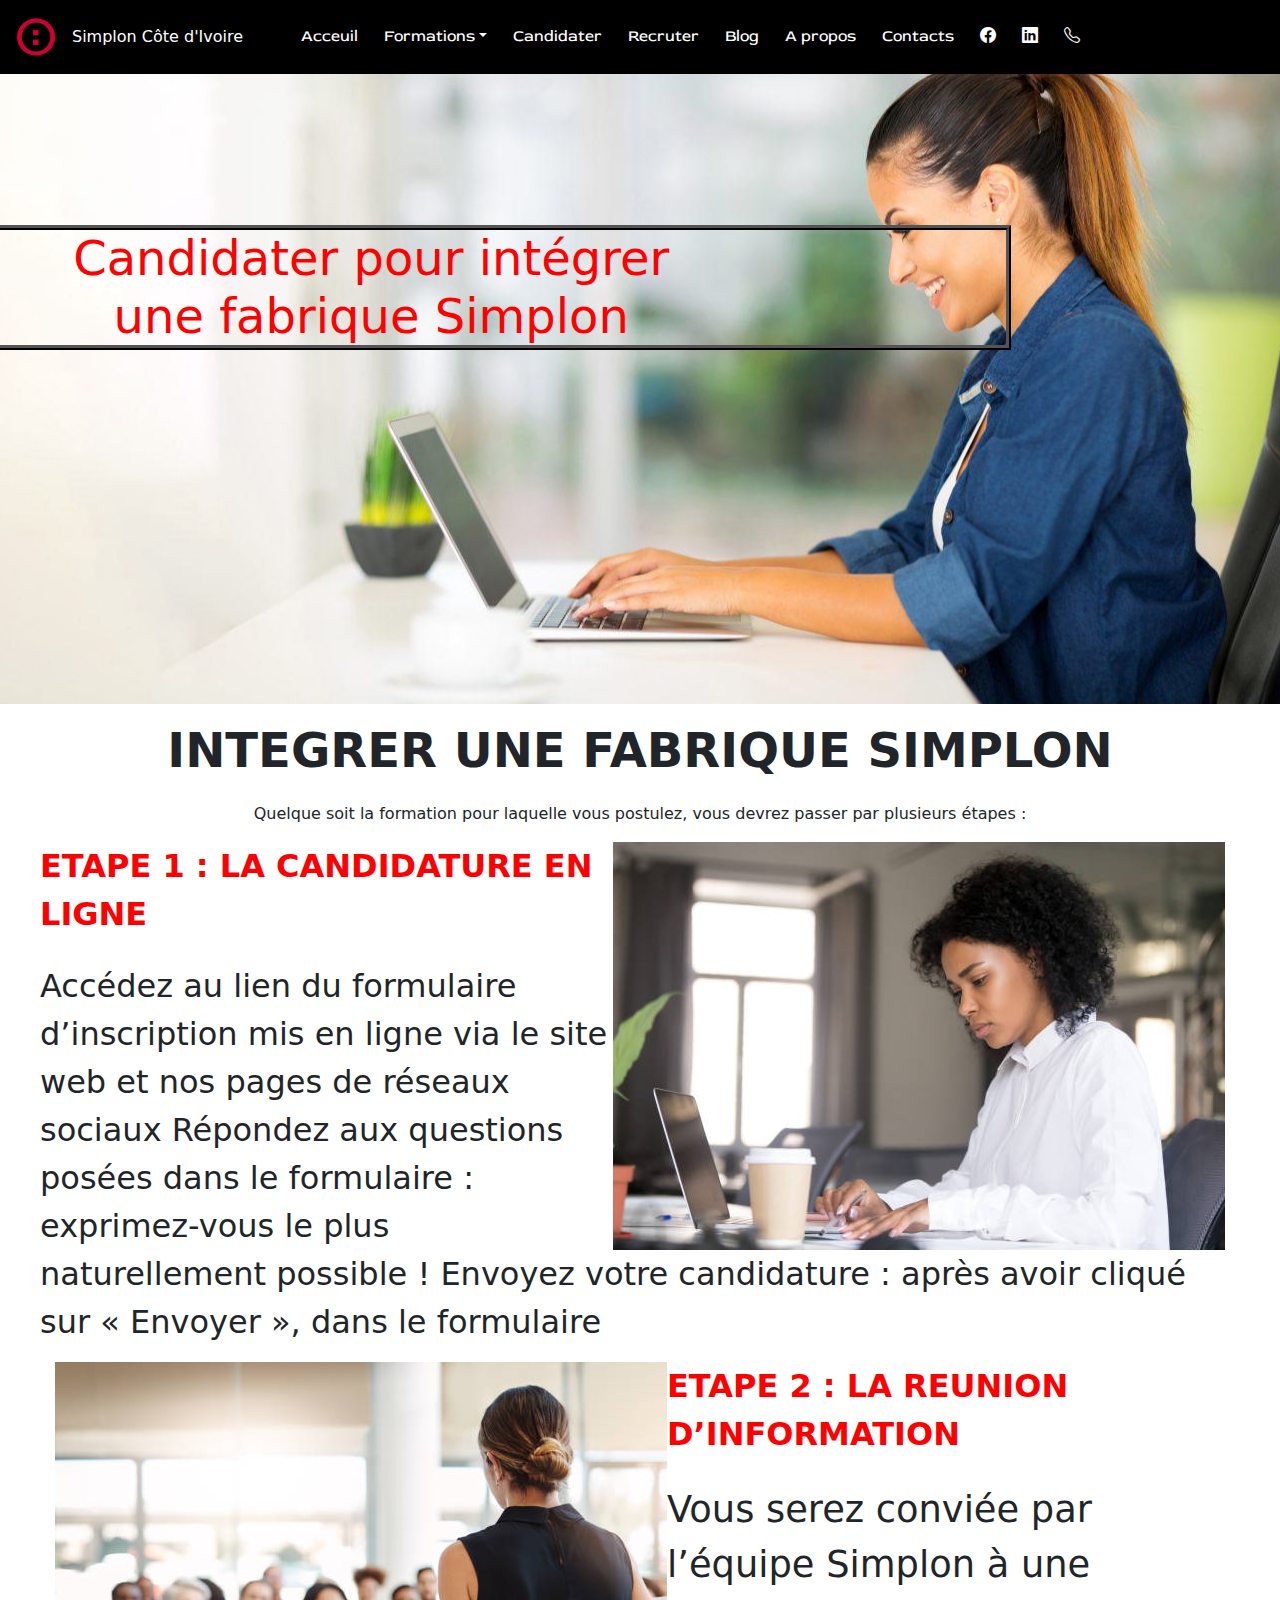
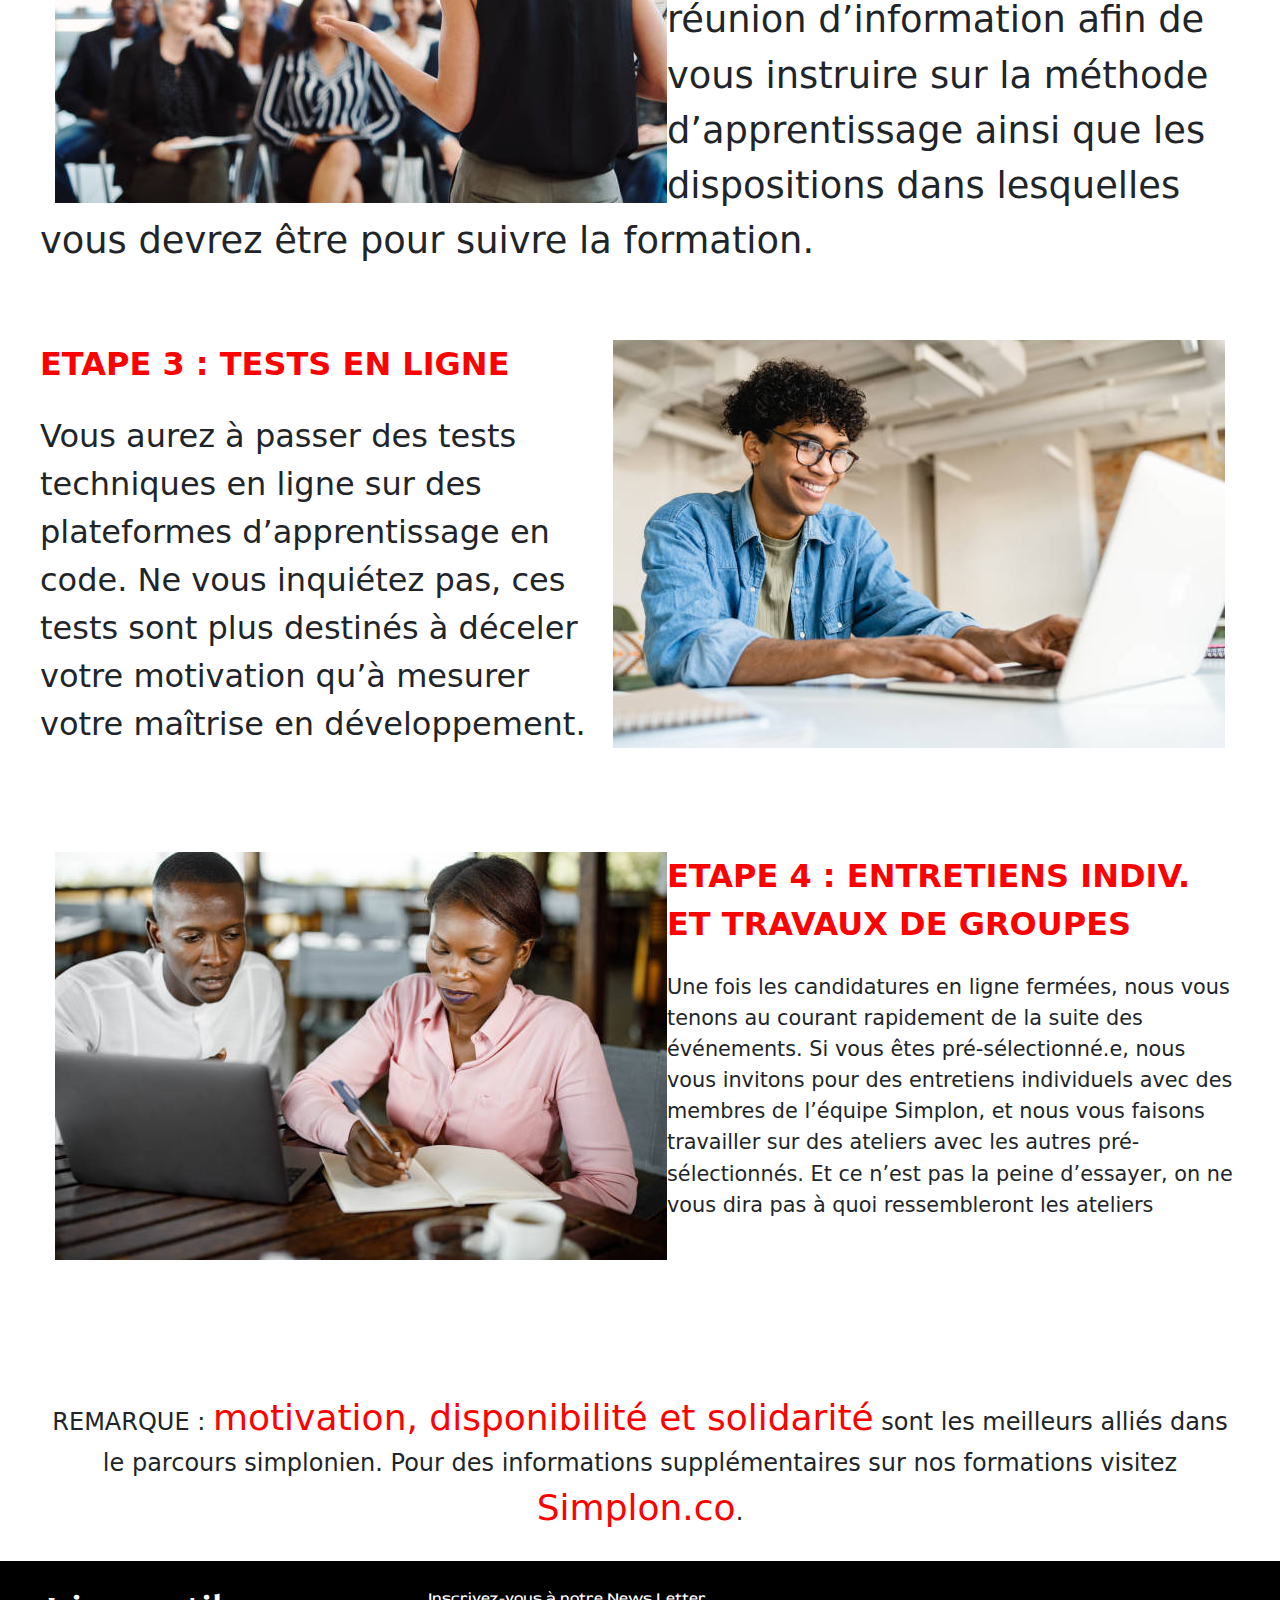
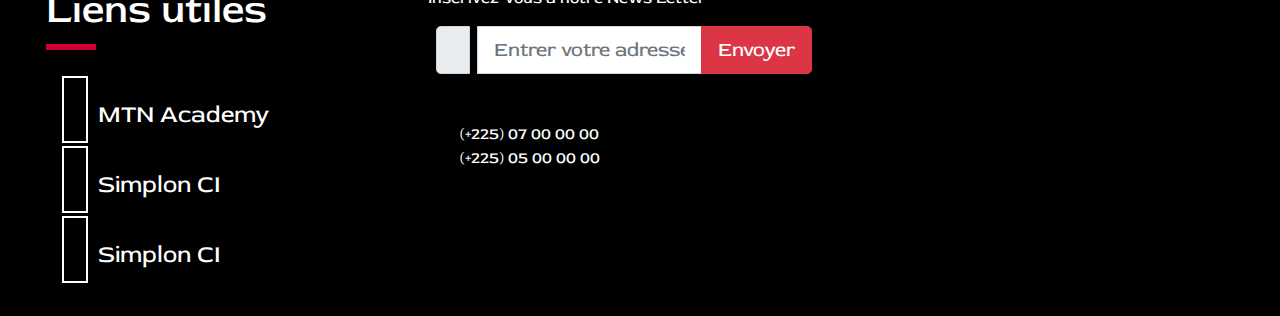
<file: front_end/candidater.html>
<!DOCTYPE html>
<html lang="en">
<head>
    <meta charset="UTF-8">
    <meta http-equiv="X-UA-Compatible" content="IE=edge">
    <meta name="viewport" content="width=device-width, initial-scale=1.0">
    <link rel="stylesheet" href="css/style.css">
    <link rel="stylesheet" href="css/bootstrap.min.css">
    <link rel="stylesheet" href="https://cdn.jsdelivr.net/npm/bootstrap-icons@1.8.1/font/bootstrap-icons.css">
    
    <link rel="stylesheet" href="https://cdnjs.cloudflare.com/ajax/libs/font-awesome/6.1.1/css/all.min.css" integrity="sha512-KfkfwYDsLkIlwQp6LFnl8zNdLGxu9YAA1QvwINks4PhcElQSvqcyVLLD9aMhXd13uQjoXtEKNosOWaZqXgel0g==" crossorigin="anonymous" referrerpolicy="no-referrer" />

    <link href="https://fonts.googleapis.com/css2?family=Red+Rose&family=Roboto&display=swap" rel="stylesheet">
    <title>Simplon website</title>
</head>
<body>
    <header class="navbar navbar-expand-md navbar-light px-3">
        <a href="#" class="navbar-brand">
            <img src="./img/simplon_logo-ci.png" width="40px" height="40px" alt="logo simplon">
        </a>
        <span class="navbar-text-light simplon">Simplon Côte d'Ivoire</span>
        <button type="button" class="navbar-toggler" data-bs-toggle="collapse" data-bs-target="#navbar-content">
            <span class="navbar-toggler-icon bg-light"></span>
        </button>

        <nav class="navbar navbar-expand-sm navbar-dark" id="navbar-content">
        <!-- <nav class="collapse navbar-collapse" id="navbar-content"> -->
            <ul id="monul" class="navbar-nav ms auto">
                <li class="nav-item"><a class="nav-link" href="#">Acceuil</a></li>
                <li class="nav-item dropdown">
                    <a class="nav-link dropdown-toggle" href="#" role="button" data-bs-toggle="dropdown">Formations</a>
                    <ul class="dropdown-menu">
                        <li><a class="dropdown-item text-dark" href="#">Dév. web & mobile</a></li>
                        <li><a class="dropdown-item text-dark" href="#">Référent digiatal</a></li>
                        <li><a class="dropdown-item text-dark" href="#">Dév. Data & IA</a></li>
                    </ul>
                </li>
                <!-- <li class="nav-item"><a class="nav-link" href="#">Formations</a></li> -->
                <li class="nav-item"><a class="nav-link" href="#">Candidater</a></li>
                <li class="nav-item"><a class="nav-link" href="#">Recruter</a></li>
                <li class="nav-item"><a class="nav-link" href="#">Blog</a></li>
                <li class="nav-item"><a class="nav-link" href="#">A propos</a></li>
                <li class="nav-item"><a class="nav-link" href="#">Contacts</a></li>
                <li class="nav-item"><a class="nav-link bi bi-facebook" href="facebook.com"></a></li>
                <li class="nav-item"><a class="nav-link bi bi-linkedin" href="linkedin.com"></a></li>
                <li class="nav-item"><a class="nav-link bi bi-telephone" href="https://wa.me/+2250749792018"></a></li>
                
                <!-- <i class="bi bi-telephone"></i> -->
                <!-- <i class="fa-solid fa-circle-phone"></i> -->
            </ul>
<!-- <ul class="navbar-nav ms">
    <li class="nav-item"><a class="nav-link bi bi-facebook" href="facebook.com"></a></li>
    <li class="nav-item"><a class="nav-link bi bi-linkedin" href="linkedin.com"></a></li>
    <li class="nav-item"><a class="nav-link bi bi-telephone" href="https://wa.me/+2250749792018"></a></li>
</ul> -->


            <!-- <img src="/img/facebook rose.png" width="5%" alt=""> -->
        </nav>
    </header>
    <div class="bloc">
        <img src="./img/apprendre-informatique-2.jpg" alt="img1">
    </div>
    <h1 class="heading">Candidater pour intégrer <br> une fabrique Simplon</h1>        
        <div class="Les_titres">
        <p><strong>INTEGRER UNE FABRIQUE SIMPLON</strong></p>
        
    </div>
    <div class="sous_titre">
        <p>
            Quelque soit la formation pour laquelle vous postulez, vous devrez passer par plusieurs étapes :
        </p>
    </div>
    <div class="conteneur">
        <img class="alignLeft" src="./img/inscript en ligne.jpg" alt="img">
        <p class="alignLeft">
        <div class="etap1">
            <strong>ETAPE 1 : LA CANDIDATURE EN LIGNE </strong>
        </div>
        <br/>
        <p class="align">
            Accédez au lien du formulaire d’inscription mis en ligne via le site web et nos pages de réseaux sociaux Répondez aux questions posées dans le formulaire : exprimez-vous le plus naturellement possible ! Envoyez votre candidature : après avoir cliqué sur « Envoyer », dans le formulaire
        </p>
        </p>
    </div>

    <div class="conteneur">
        <img class="alignRight" src="./img/conference 2.jpg" alt="img">
        <p class="alignRight">
        <div class="etap1">
            <strong>ETAPE 2 : LA REUNION D’INFORMATION</strong>
        </div>
        <br/>
        <p class="align2">
            Vous serez conviée par l’équipe Simplon à une réunion d’information afin de vous instruire sur la méthode d’apprentissage ainsi que les dispositions dans lesquelles vous devrez être pour suivre la formation.
        <br/><br/>
        </p>
        </p>
    </div>

    <div class="conteneur">
        <img class="alignLeft" src="./img/istockphoto-1310896133-612x612.jpg" alt="img">
        <p class="alignLeft">
        <div class="etap1">
            <strong>ETAPE 3 : TESTS EN LIGNE </strong>
        </div>
        <br/>
        <p class="align">
            Vous aurez à passer des tests techniques en ligne sur des plateformes d’apprentissage en code. Ne vous inquiétez pas, ces tests sont plus destinés à déceler votre motivation qu’à mesurer votre maîtrise en développement.
        </p>
        </p>
    </div>
    <br/><br/><br/>
    <div class="conteneur">
        <img class="alignRight" src="./img/test groupe.jpg" alt="img">
        <p class="alignRight">
        <div class="etap1">
            <strong>ETAPE 4 : ENTRETIENS INDIV. ET TRAVAUX DE GROUPES</strong>
        </div>
        <br/>
        <p class="align3">
            Une fois les candidatures en ligne fermées, nous vous tenons au courant rapidement de la suite des événements. Si vous êtes pré-sélectionné.e, nous vous invitons pour des entretiens individuels avec des membres de l’équipe Simplon, et nous vous faisons travailler sur des ateliers avec les autres pré-sélectionnés. Et ce n’est pas la peine d’essayer, on ne vous dira pas à quoi ressembleront les ateliers
            </p>
        </p>
        <br/><br/><br/><br/><br/><br/>
        <div class="sous_titre1">
            <p>REMARQUE : <span>motivation, disponibilité et solidarité</span> sont les meilleurs alliés dans le parcours simplonien. Pour des informations supplémentaires sur nos formations visitez <span>Simplon.co</span>.
            </p>
        </div>
        
    </div>
    <footer>
        <div class="row d-flex">
            <div class=" leftCol col-6">
                <h4>Liens utiles</h4>
                <!-- <a href="https://www.simplon.co" class="logo_simplon">
                    <img src="/img/simplon_logo-ci.png" width="20px" height="20px" alt="logo simplon"> <span>simplon.co </span>
                </a> -->
                <ul class="lien_utiles">
                    <li>
                        <a href="https://web.facebook.com/ReferentCoteDivoire/?_rdc=1&_rdr"> 
                            <i class="fa-brands fa-facebook-f"></i>
                            <span>MTN Academy</span></a>
                    </li>
                    <li>
                        <a href="https://web.facebook.com/SimplonCI/"> 
                            <i class="fa-brands fa-facebook-f "></i>
                            <span>Simplon CI</span></a>
                    </li>
                    <li>
                        <a href="https://www.linkedin.com/company/simplon-c%C3%B4te-d-ivoire/?originalSubdomain=ci"> 
                            <i class="fa-brands fa-linkedin-in"></i>
                            <span>Simplon CI</span></a>
                    </li>
                </ul>
            </div>
            <div class="rightCol col-6">
                <p>Inscrivez-vous à notre News Letter </p>
                <!-- <div class="input-group flex-nowrap">
                    <span class="input-group-text" id="addon-wrapping">
                        <i class="fa-solid fa-envelope"></i>
                    </span>
                    <input type="text" class="form-control" placeholder="Entrer votre adresse mail ici" aria-label="Username" aria-describedby="addon-wrapping">
                </div> -->
                <div class="input-group input-group-lg">
                    <span class="input-group-text mx-2" id="inputGroup-sizing-lg">
                        <i class="fa-solid fa-envelope"></i>
                    </span>
                    <input type="mail" class="form-control" placeholder="Entrer votre adresse mail ici" aria-label="Sizing example input" aria-describedby="inputGroup-sizing-lg">
                    <button type="button" class="btn btn-danger">Envoyer</button>
                </div>
                <div class="contacts d-flex mt-5">   
                    <div class="icone col-1 mt-3">
                        <span><i class="fa-solid fa-phone"></i></span>
                    </div>
                    <div class="numero col-5">
                        <a href="+22507000000">(+225) 07 00 00 00</a> <br>
                        <a href="+22505000000">(+225) 05 00 00 00</a>
                    </div>
                </div>
                <!-- <address>
                    <a href="mailto:you@somedomain.com">you@somedomain.com</a><br>
                    <a href="tel:+1234567890">(123) 456-7890</a>
                </address> -->
            </div>
        </div>
    </footer>
    <script src="js/bootstrap.bundle.min.js"></script>
    <script src="js/jsfile.js"> </script>


</body>
</html>
</file>
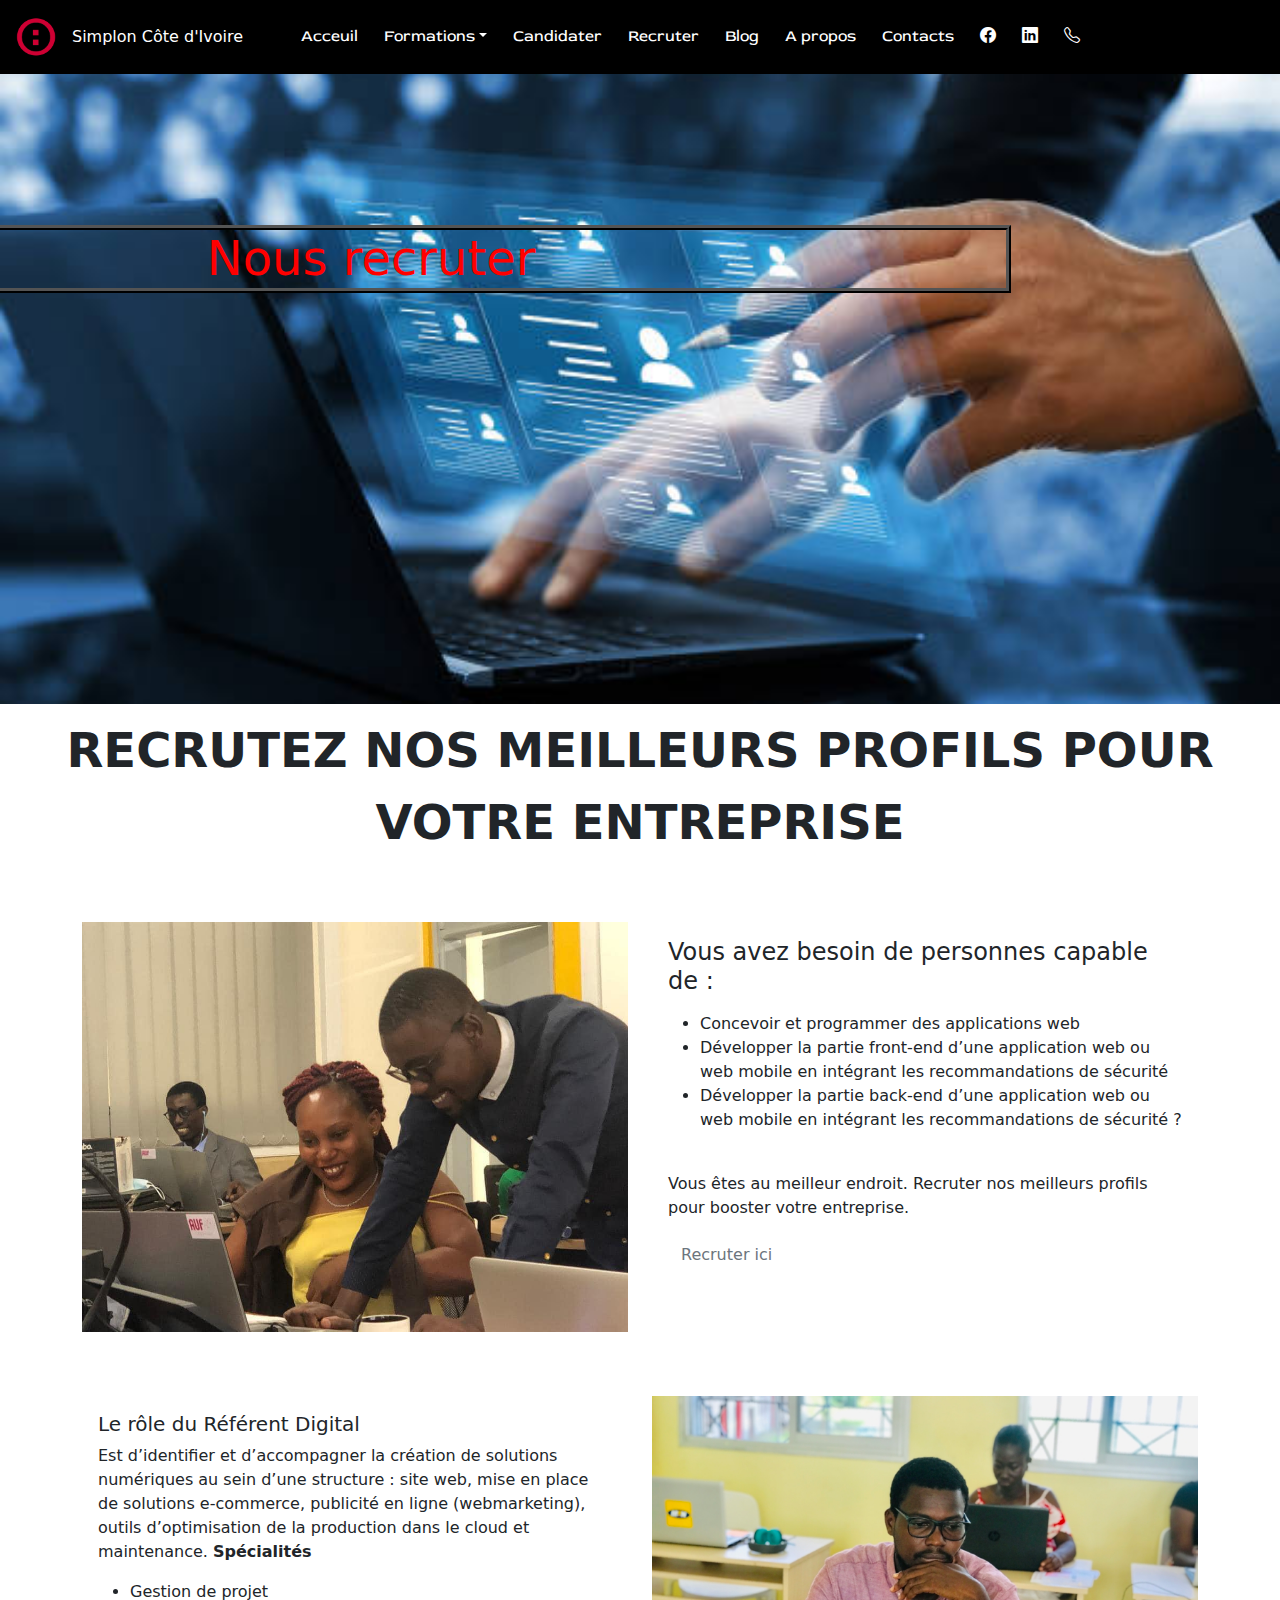
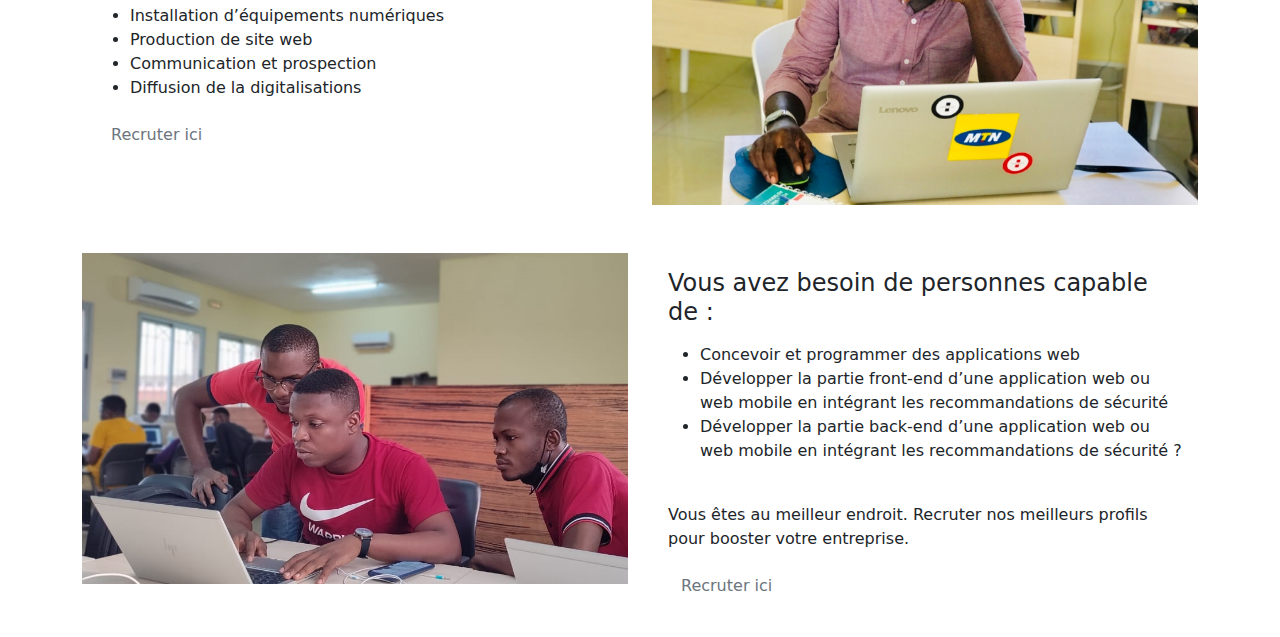
<file: front_end/recruter.html>
<!DOCTYPE html>
<html lang="en">
<head>
    <meta charset="UTF-8">
    <meta http-equiv="X-UA-Compatible" content="IE=edge">
    <meta name="viewport" content="width=device-width, initial-scale=1.0">
    <link rel="stylesheet" href="css/style.css">
    <link rel="stylesheet" href="css/bootstrap.min.css">
    <link rel="stylesheet" href="https://cdn.jsdelivr.net/npm/bootstrap-icons@1.8.1/font/bootstrap-icons.css">
    
    <link rel="stylesheet" href="https://cdnjs.cloudflare.com/ajax/libs/font-awesome/6.1.1/css/all.min.css" integrity="sha512-KfkfwYDsLkIlwQp6LFnl8zNdLGxu9YAA1QvwINks4PhcElQSvqcyVLLD9aMhXd13uQjoXtEKNosOWaZqXgel0g==" crossorigin="anonymous" referrerpolicy="no-referrer" />

    <link href="https://fonts.googleapis.com/css2?family=Red+Rose&family=Roboto&display=swap" rel="stylesheet">
    <title>Simplon website</title>
</head>
<body>
    <header class="navbar navbar-expand-md navbar-light px-3">
        <a href="#" class="navbar-brand">
            <img src="./img/simplon_logo-ci.png" width="40px" height="40px" alt="logo simplon">
        </a>
        <span class="navbar-text-light simplon">Simplon Côte d'Ivoire</span>
        <button type="button" class="navbar-toggler" data-bs-toggle="collapse" data-bs-target="#navbar-content">
            <span class="navbar-toggler-icon bg-light"></span>
        </button>

        <nav class="navbar navbar-expand-sm navbar-dark" id="navbar-content">
        <!-- <nav class="collapse navbar-collapse" id="navbar-content"> -->
            <ul id="monul" class="navbar-nav ms auto">
                <li class="nav-item"><a class="nav-link" href="#">Acceuil</a></li>
                <li class="nav-item dropdown">
                    <a class="nav-link dropdown-toggle" href="#" role="button" data-bs-toggle="dropdown">Formations</a>
                    <ul class="dropdown-menu">
                        <li><a class="dropdown-item text-dark" href="#">Dév. web & mobile</a></li>
                        <li><a class="dropdown-item text-dark" href="#">Référent digiatal</a></li>
                        <li><a class="dropdown-item text-dark" href="#">Dév. Data & IA</a></li>
                    </ul>
                </li>
                <!-- <li class="nav-item"><a class="nav-link" href="#">Formations</a></li> -->
                <li class="nav-item"><a class="nav-link" href="#">Candidater</a></li>
                <li class="nav-item"><a class="nav-link" href="#">Recruter</a></li>
                <li class="nav-item"><a class="nav-link" href="#">Blog</a></li>
                <li class="nav-item"><a class="nav-link" href="#">A propos</a></li>
                <li class="nav-item"><a class="nav-link" href="#">Contacts</a></li>
                <li class="nav-item"><a class="nav-link bi bi-facebook" href="facebook.com"></a></li>
                <li class="nav-item"><a class="nav-link bi bi-linkedin" href="linkedin.com"></a></li>
                <li class="nav-item"><a class="nav-link bi bi-telephone" href="https://wa.me/+2250749792018"></a></li>
                
                <!-- <i class="bi bi-telephone"></i> -->
                <!-- <i class="fa-solid fa-circle-phone"></i> -->
            </ul>
<!-- <ul class="navbar-nav ms">
    <li class="nav-item"><a class="nav-link bi bi-facebook" href="facebook.com"></a></li>
    <li class="nav-item"><a class="nav-link bi bi-linkedin" href="linkedin.com"></a></li>
    <li class="nav-item"><a class="nav-link bi bi-telephone" href="https://wa.me/+2250749792018"></a></li>
</ul> -->


            <!-- <img src="/img/facebook rose.png" width="5%" alt=""> -->
        </nav>
    </header>
    <div class="bloc">
        <img src="./img/candidater en ligne 1.jpg" alt="img1">
    </div>
    <h1 class="heading">Nous recruter</h1>        
        <div class="Les_titres">
        <p><strong>RECRUTEZ NOS MEILLEURS PROFILS POUR VOTRE ENTREPRISE</strong></p>
        
    </div>

    <section class="available merriweather py-5">
        <div class="container">
            <div class="row">
                <div class="card mb-3 border-0 rounded-0">
                    <div class="row">
                    <div class="col-md-6">
                        <img src="./img/dev web.jpg" class="img-fluid" alt="img">
                    </div>
                    <div class="col-md-6">
                        <div class="card-body">
                            <h4 class="card-title">Vous avez besoin de personnes capable de : <br/></h4>
                            <p class="card-text">
                            <ul>
                                <li>Concevoir et programmer des applications web</li>
                                <li>Développer la partie front-end d’une application web ou web mobile en intégrant les recommandations de sécurité</li>
                                <li>Développer la partie back-end d’une application web ou web mobile en intégrant les recommandations de sécurité ?</li>
                            </ul>
                            <br/>
                            Vous êtes au meilleur endroit. Recruter nos meilleurs profils pour booster votre entreprise.
                                
                            </p>
                            <p class="card-text"><a href="#" class="text-muted btn">Recruter ici</a></p>
                        </div>
                    </div>
                    </div>
                </div>
                <div class="card my-5 border-0 rounded-0">
                    <div class="row">
                    <div class="col-md-6">
                        <div class="card-body">
                            <h5 class="card-title">Le rôle du Référent Digital</h5>
                            <p class="card-text"> Est d’identifier et d’accompagner la création de solutions numériques au sein d’une structure : site web, mise en place de solutions e-commerce, publicité en ligne (webmarketing), outils d’optimisation de la production dans le cloud et maintenance.
                                <strong>Spécialités</strong> 
                                <ul>
                                    <li>Gestion de projet</li>
                                    <li>Installation d’équipements numériques</li>
                                    <li>Production de site web</li>
                                    <li>Communication et prospection</li>
                                    <li>Diffusion de la digitalisations</li>
                                </ul></p>
                            <p class="card-text"><a href="#" class="text-muted btn">Recruter ici</a></p>
                        </div>
                    </div>
                    <div class="col-md-6">
                        <img src="./img/ref dig.jpeg" class="img-fluid" alt="img">
                    </div>
                    
                    </div>
                    
                </div>
                    <div class="card mb-3 border-0 rounded-0">
                        <div class="row">
                        <div class="col-md-6">
                            <img src="./img/data ia2.jpeg" class="img-fluid" alt="img">
                        </div>
                        <div class="col-md-6">
                            <div class="card-body">
                                <h4 class="card-title">Vous avez besoin de personnes capable de : <br/></h4>
                            <p class="card-text">
                            <ul>
                                <li>Concevoir et programmer des applications web</li>
                                <li>Développer la partie front-end d’une application web ou web mobile en intégrant les recommandations de sécurité</li>
                                <li>Développer la partie back-end d’une application web ou web mobile en intégrant les recommandations de sécurité ?</li>
                            </ul>
                            <br/>
                            Vous êtes au meilleur endroit. Recruter nos meilleurs profils pour booster votre entreprise.
                                
                            </p>
                            <p class="card-text"><a href="#" class="text-muted btn">Recruter ici</a></p>
                            </div>
                        </div>
                        </div>
                    </div>
                </div>
            </div>
    </section>


    <script src="js/bootstrap.bundle.min.js"></script>
    <script src="js/jsfile.js"> </script>
</body>
</html>
</file>
<file: front_end/css/style.css>
*{
    /* margin:0 40px; */
    /* font-family: 'Courier New', Courier, monospace; */
}

header{
    color:white !important;
    background-color:#000000;
}
header a {
    color:white !important;
font-family: 'Red Rose', Times New Roman, monospace;
/* font-family: 'Courier New', Courier, monospace; */
}

header li::after{
    content: "";
    display: block;
    /*position:absolute;
    */width: 0%;
    height: 2px;
    background: #ce0033;
    margin-left:10px;
    transition: width 0.3s ease-in-out;
    -webkit-transition: width 0.3s ease-in-out;
    -moz-transition: width 0.3s ease-in-out;
    -ms-transition: width 0.3s ease-in-out;
    -o-transition: width 0.3s ease-in-out;
}
header a:hover{
    color:#ce0033 !important;

}

header li:hover::after {
    width : 75%;
}

#monul a{
    margin-right: 10px;
    /* border:solid 10px !important;
    border-color: red !important; */
}
.simplon{
    margin-right :50px !important;
}


/* VIDEO ARRIERE PLAN */
.bloc {
    position : relative;
    height: 70vh;
    width: 100%;
    overflow: hidden;
}
.bloc video {
    position: absolute;
    min-width: 100%;
    min-height: 100%;
    top:50%;
    left:50%;
    z-index: -100;
    transform:translate(-50%, -50%);
}
.bloc img {
    position: absolute;
    min-width: 100%;
    min-height: 100%;
    top:50%;
    left:50%;
    /* z-index: -100; */
    transform:translate(-50%, -50%);
}
.heading{
    color:red;
    position: absolute;
    top: 25%;
    right: 21%;
    width: 100%;
    text-align: center;
    font-size: 3rem;
    border-style: ridge;
    border-width:5px;
    border-color: black;
}

.bloc::before{
    position: absolute;
    content:"";
    height:100%;
    width:100%;
    background-color: #00000066;
}
.bloc p {
    color:#ce0033;
    font-size:50px;
    text-align: center;
    margin-top: 120px;
    font-family: 'Red Rose';
    /* font-weight: 400; */
}
.bloc h1 {
    color:#fff;
    font-size:3em;
    text-align: center;
    margin-top: 120px;
    font-family: 'Red Rose';
    font-weight: 400;
}
.bloc .ligne{
    position: absolute;
    width: 7px;
    height: 129px;
    left: 299px;
    top: -2px;
    background: #CE0033;
}
.bloc .ligne2 {
    position: absolute;
    width: 6.61px;
    height: 128.94px;
    left: 360px;
    top: -70px;
    background: #CE0033;
    transform: rotate(90deg);
}
.bloc .ligne3{
    position: absolute;
    width: 7px;
    height: 129px;
    right: 318px;
    top: 40px;
    background: #CE0033;
    transform: rotate(-179deg);
    
}

.bloc .ligne4{
    position: absolute;
    width: 6.61px;
    height: 128.94px;
    right: 380px;
    top: 100.98px;
    background: #CE0033;
    transform: rotate(-89.58deg);
}

.Les_titres {
    text-align: center;
    font-size: 3em;
    /* font-family: 'Roboto', sans-serif; */
    margin: 10px 0;
    font-weight: 700px;
}
.sous_titre {
    text-align: center;
    /* font-family: 'Roboto', sans-serif; */
    margin: 10px 0;
}
.sous_titre1{
    text-align: center;
    font-size: 1.5em;
    /* font-family: 'Roboto', sans-serif; */
    margin: 10px 0;
}
.sous_titre1 span{
    color: red;
    font-size: 1.5em;
}

img.alignLeft{
    margin: 0 15px 0 0;
    float: right;
}
p.alignLeft{
    text-align: left;

}
.etap1{
    font-size: 2em;
    color: red;

}

.row{
    float: left;
}
.align{
    font-size: 2em;
}
.align2{
    font-size: 2.3em;
}
.align3{
    font-size: 1.3em;
}
img.alignRight{
    margin: 0 0 0 15px;
    float: left;
}

p.alignRight{
    text-align: right;
}

.formes {
    display:flex;
    margin-bottom:10px;
    margin : 0 40px 30px;
    position :relative;
}

.formes img {
z-index: 3;
text-align:center;
margin:42px 25px;
display:flex;
}

.formes .trapeze {
    height:400px;
    width:25%;
    border-left: 0 solid transparent;
    border-right: 25px solid transparent;
    border-bottom: 400px solid black;
    position:absolute;
    z-index: 2;
}

.formes .rectangle {
    width:100%;
    height: 400px;
    background-color: #ce0033;
    text-align: justify;
    color:white;
    z-index: 1;
    position:absolute;
}

.texte_formes {
    z-index: 4;
    color:white;
    font-family: 'roboto', 'Red rose';
    text-align: right;
}
.texte_formes h1{
    text-align: center;
    font-size: 2.5em;
}
.texte_formes p{
    text-align: justify;
    margin-right: 20px;
    font-size: 1.4em;
}
.texte_formes span{
    font-size: 1.3em;
    border :1px solid white;
    padding:7px;
    margin-right: 20px;
}
.texte_formes span a{
    text-decoration:none;
    color: white;
}
.texte_formes span:hover {
    background-color:black;
    cursor: pointer;
    color:#ce0033;
}

#statistiques{
    width: 94%;
    height: 400px;
    /* background-color: #ce0033; */
    border:solid black;
    margin: 10px 40px;
    /* position :relative; */

}

.bilan p{
    margin-top:20px;
    text-align: center;
    font-size: 1.3em;
    /* font-family: 'Red Rose', sans cherif; */
    font-weight: 700;
    /* text-decoration: none; */
    background:black;
    color:white;
    /* width:50%; */
    padding: 10px 0;
    margin: 0 400px;
}
.bilan a {
    text-decoration:none;
    color:white;
}
.bilan a:hover{
    color:#ce0033;
}


/*----- nos fabriques--------- */
.figure-caption{
    /* text-align: center; */
    font-size:1.5em !important;
}


/* ------NOS FORMATIONS------------ */
/* css formation dev web */
.dev_web {
    display:flex;
    margin-bottom:10px;
    margin : 0 40px 30px;
    position :relative;
}

.dev_web img {
z-index: 3;
text-align:center;
margin:35px 25px 35px 35px;
display:flex;
}

.dev_web .trapeze2 {
    height:400px;
    width:25%;
    border-left: 0 solid transparent;
    border-right: 25px solid transparent;
    border-bottom: 400px solid black;
    position:absolute;
    z-index: 2;
}

.dev_web .rectangle2 {
    width:100%;
    height: 400px;
    background-color: #ce0033;
    text-align: justify;
    color:white;
    z-index: 1;
    position:absolute;
}

.texte_dev_web {
    z-index: 4;
    color:white;
    /* font-family: 'roboto', 'Red rose'; */
    text-align: right;
}
.texte_dev_web h1{
    text-align: center;
    font-size: 2.5em;
    /* color:black; */
}
.texte_dev_web p{
    text-align: justify;
    margin-right: 20px;
    font-size: 1.4em;
}
.texte_dev_web span{
    font-size: 1.3em;
    border :1px solid white;
    padding:7px;
    margin-right: 20px;
}
.texte_dev_web span a{
    text-decoration:none;
    color: white;
}
.texte_dev_web span:hover {
    background-color:black;
    cursor: pointer;
    color:#ce0033;
}

/* css formation data ia */
.dataia {
    display:flex;
    margin-bottom:10px;
    margin : 0 40px 0px;
    position :relative;
}

.dataia img {
z-index: 3;
text-align:center;
margin:0 0 35px 0;
display:flex;
}


.dataia .rectangle3 {
    width:100%;
    height: 400px;
    background-color: #000000;
    text-align: justify;
    color:white;
    z-index: 1;
    position:absolute;
}

.texte_dataia {
    z-index: 4;
    color:white;
    font-family: 'roboto', 'Red rose';
    text-align: right;
}
.texte_dataia h1{
    text-align: center;
    font-size: 2.5em;
    color:#ce0033;
    /* color:black; */
}
.texte_dataia p{
    text-align: justify;
    margin: 0 20px;
    font-size: 1.4em;
}
.texte_dataia span{
    font-size: 1.3em;
    border :1px solid white;
    padding:7px;
    margin-top: 20px;
    margin-right: 20px;
}
.texte_dataia span a{
    text-decoration:none;
    color: white;
}
.texte_dataia span:hover {
    background-color:#ce0033;
    cursor: pointer;
    color:#ce0033;
}
/* css formation ref dig */

.ref_dig {
    display:flex;
    margin-bottom:10px;
    margin : 0 40px 30px;
    position :relative;
}

.ref_dig img {
z-index: 3;
text-align:center;
margin:35px 25px 35px 35px;
display:flex;
}

.ref_dig .trapeze3 {
    height:400px;
    width:25%;
    border-left: 0 solid transparent;
    border-right: 25px solid transparent;
    border-bottom: 400px solid #ce0033;
    position:absolute;
    z-index: 2;
}

.ref_dig .rectangle3 {
    width:100%;
    height: 400px;
    background-color: #000;
    text-align: justify;
    color:white;
    z-index: 1;
    position:absolute;
}

.texte_ref_dig {
    z-index: 4;
    color:white;
    font-family: 'roboto', 'Red rose';
    text-align: right;
}
.texte_ref_dig h1{
    text-align: center;
    font-size: 2.5em;
    /* color:black; */
}
.texte_ref_dig p{
    text-align: justify;
    margin-right: 20px;
    font-size: 1.4em;
}
.texte_ref_dig span{
    font-size: 1.3em;
    border :1px solid white;
    padding:7px;
    margin-right: 20px;
}
.texte_ref_dig span a{
    text-decoration:none;
    color: white;

}
.texte_ref_dig span:hover {
    background-color:#ce0033;
    cursor: pointer;
    color:#ffffff;
}

/* web actu */
.webactu {
     margin : 0 40px 0px;
     font-family: 'Roboto';
}

.webactu h1::after{
content : "";
display : block;
/* position:absolute; */
width : 6%;
height : 6px;
background: #ce0033;
margin-bottom: 40px;
margin-top: 10px;
margin-left:5px
}

figcaption span {
    /* Titre de l'image de gauche; */
    font-size: 0.8em;
   
}
/* .second_img{
    height: 265px !important;
} */


.webactu_image {
    width: 100% !important;
    height: 265px !important;
}
/* css de image silder */
.slider {
    position : relative;
    /* height: 50vh !important; */
}

.slider .slider-contenu .contenu img {
    object-fit: cover;
    height: 265px;
    width: 100%;
    position: absolute;
    top: 0;
    left: 0;
    /* gestion de l'anim */
    /* animation: zoom 1s ease; */
}
/* @keyframes zoom{
    0%{ transform:scale(2); 
    opacity:0 }
    100%{transform:scale(1); opacity:1}
} */


.suivant, .precedent {
    color:white;
    font-size: 2rem;
    position:absolute;
    top: 50%;
    transform: translateY(-50%);
    cursor: pointer;
    
}
.suivant {
    right: 1rem;
    margin-right: 5px;
   
    /* box-sizing: border-box; */
    /* display:none; */
}
.precedent{
    left:1rem;
    margin-left: 5px;
}

.slider .slider-contenu .figure {
   display:none;
   /* position: absolute; */
   position: relative;

   /* opacity: 0; */
   /* transition: opacity .5s !important; */
}

.slider .slider-contenu .figure.active {
    display:block;
    /* opacity:1; */
 }

 .slider .slider-contenu .figure .figure-caption{
    position: absolute;
    width: 100%;
    text-align: justify; 
    font-size: 20px;
   
 }
 

.slider_image {
    height:267px !important;
    width: 100% !important;
    display:block !important;
    
    
}
.webactu img {
    border-radius: 15px !important;
    -webkit-border-radius: 15px !important;
    -moz-border-radius: 15px !important;
    -ms-border-radius: 15px !important;
    -o-border-radius: 15px !important;
}
.webactu {
    margin-bottom: 40px !important;
}


/* css de nos partenaires et témognages */
/* .partenaire {
    margin : 0 40px 0px;
}
.temoignage {
    margin : 0 40px 0px;
} */

/* CSS DE PARTENAIRE ET TEMOINS */
.conteneur {
    margin : 0 40px 0px;
}
.partnaire_temoin {
    display: grid;
    grid-template-columns: 50% 50%;
}
.partnaire_temoin h1{
    /* margin-bottom:10px !important; */
    margin-bottom:40px;
    margin-top:20px;
    /* color:red; */
    /* text-decoration: underline; */
    padding-bottom:10px;
}

.partenaire h1::after{
    content : "";
    display : block;
    /* position:absolute; */
    width : 14%;
    height : 6px;
    background: #ce0033;
    margin-bottom: 15px;
    margin-top: -26px;
    margin-left:5px;
    z-index: 2;
}
.temoignage h1::after{
    content : "";
    display : block;
    /* position:absolute; */
    width : 14%;
    height : 6px;
    background: #ce0033;
    margin-bottom: 15px;
    margin-top: 10px;
    margin-left:5px;
    z-index: 2;
}


.mon_texte::after {
    z-index: 1;
    content : "";
    display : block;
    width : 88%;
    height : 1px;
    background: #000;
    margin-bottom: 20px;
    margin-top: 15px;
    margin-left:93px;
}
.partenaire_image img{
    padding:0 10px 20px 10px;
}
/* CSS DE REMERCIEMENT */
.remerciement {
    /* display: grid;
    grid-template-columns: 40% 60%; */
    margin : 10px 40px 0px;
    text-align: justify;
    /* height: 335px !important; */
}

.confiance {
    position: relative;
    padding-right: 0!important;
}
.confiance span {
    color:white;
    position :absolute;
    /* width:100%; */

    margin-left:10%;
    top: 50%;
    text-align: center;
    font-size:2em;
    font-family: 'Red Rose';
    padding: 4px;
    border:solid 2px;
background-color: #00000094;
cursor: pointer;
/* margin:0 40px 0 70px ; */
}

.collaborateur {
background-color: #212433;

}
.collaborateur img {
    padding:10px;
    width: 100px;
}

/* CSS DE REMERCIEMENT */


/* CSS DU FOOTER */
footer {
    margin-top:10px;
    padding-top: 25px;
    color:white;
    position:absolute;
    padding-left:20px;
    padding-right: 20px;
    padding-bottom: 20px;
    background-color:#000;
    margin-right:0 !important;
    width: 100%;
    /* position:relative; */
    text-align:justify;
    /* margin: 0 40px; */
    font-family: 'Red Rose';
}
footer .leftCol {
    color: white;
    text-decoration: none;
}
footer .leftCol a {
    text-decoration: none;
    /* color: white; */
    margin-left:10px ;

}
/* footer .leftCol .logo_simplon{
    margin:40px !important;
    color:white;
    padding-bottom: 50px;
} */
/* footer .leftCol .logo_simplon img {
margin: 25px 10px;
border: solid 2px white;

} */

footer .leftCol h4 {
    /* color: yellow; */
    margin-bottom: 30px;
    margin-left: 6.7%;
    font-size:2.5em;
}
footer .leftCol h4::after {
    content : "";
    display : block;
    /* position:absolute; */
    width : 14%;
    height : 6px;
    background: #ce0033;
    margin-bottom: 15px;
    margin-top: 10px;
    /* margin-left:5px; */
    /* z-index: 2; */
}

footer .lien_utiles span {
    color:white;
    margin-left: 10px;
    font-size:1.5em;
}

footer ul{
    list-style-type: none;
}

footer ul li {
    margin-bottom: 10px !important;
}
footer .lien_utiles .fa-brands {
    color: #ce0033;
    border: solid 2px white;
    padding: 7px 11px;
    font-size:2.5em !important;
}

footer rightCol {
    width:100%;
}

footer .rightCol .fa-solid {
color: #ce0033 !important;
font-size: 1em;
}

.fa-phone:before {
    /* content: "\f095"; */
    font-size: 2em;
}
footer .numero a{
    color:white !important;
    text-decoration:none;
}
/* CSS DU FOOTER */
</file>
